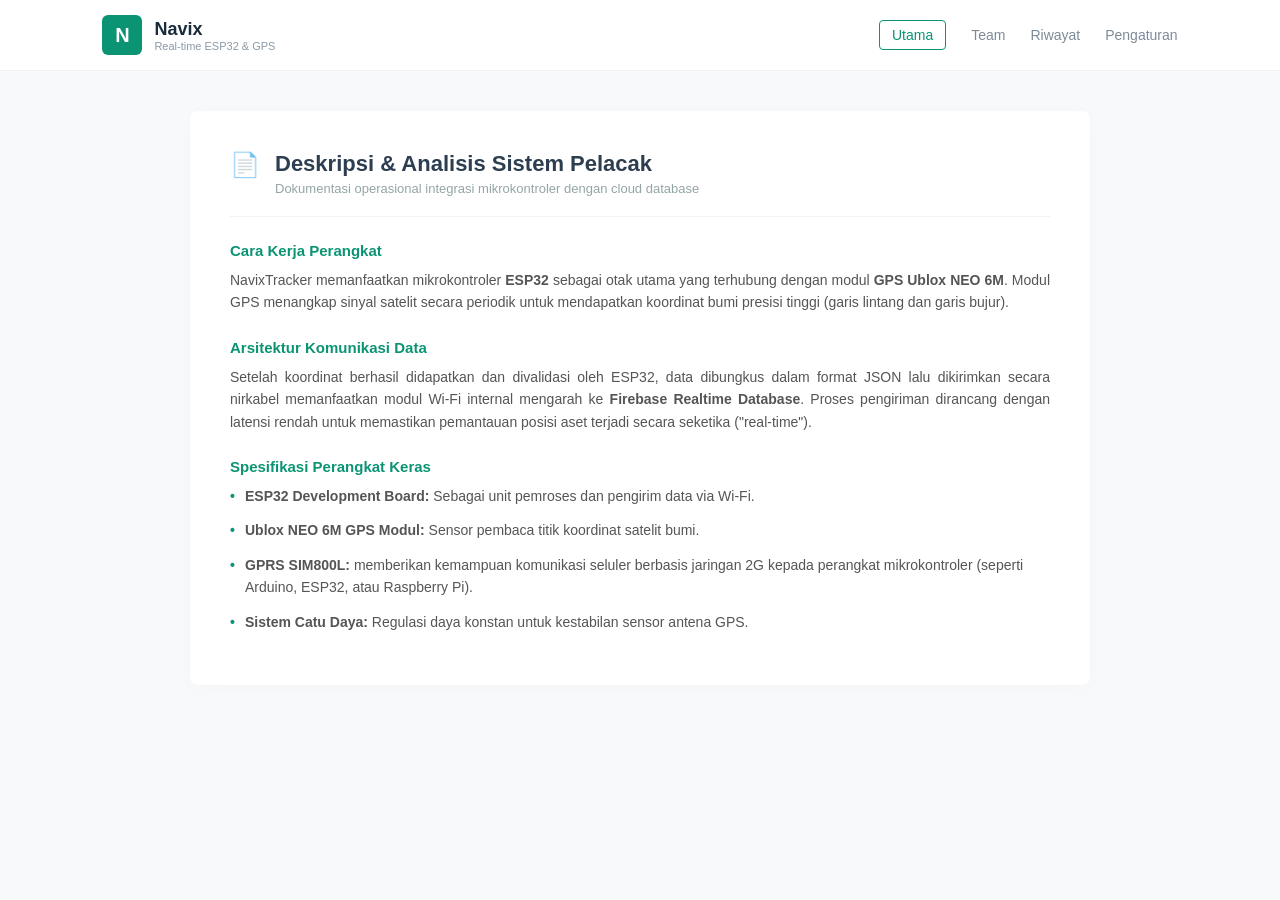
<file: index.html>
<!DOCTYPE html>
<html lang="id">
<head>
    <meta charset="UTF-8">
    <meta name="viewport" content="width=device-width, initial-scale=1.0">
    <title>Navix Tracker</title>
    <!-- Hubungkan ke file CSS luar -->
    <link rel="stylesheet" href="style.css">
</head>
<body>

    <!-- Header & Navigasi -->
    <header class="navbar-container">
        <div class="logo-area">
            <div class="logo-box">N</div>
            <div class="brand-text">
                <h1>Navix</h1>
                <p>Real-time ESP32 & GPS</p>
            </div>
        </div>
        
        <!-- Tombol Tiga Garis (Hanya muncul di Android/HP) -->
        <button class="hamburger-toggle" id="hamburger-btn">☰</button>

        <!-- Menu Navigasi -->
        <nav class="nav-menu" id="nav-menu">
            <ul>
                <li><a href="/Navix/" class="active">Utama</a></li>
                <li><a href="/Navix/team/">Team</a></li>
                <li><a href="/Navix/riwayat/">Riwayat</a></li>
                <li><a href="/Navix/pengaturan/">Pengaturan</a></li>
            </ul>
        </nav>
    </header>

    <!-- Konten Utama (Card) -->
    <main class="main-content">
        <article class="content-card">
            
            <header class="card-header">
                <span class="icon-doc">📄</span>
                <div>
                    <h2>Deskripsi & Analisis Sistem Pelacak</h2>
                    <p class="subtitle">Dokumentasi operasional integrasi mikrokontroler dengan cloud database</p>
                </div>
            </header>

            <section class="content-body">
                <h3>Cara Kerja Perangkat</h3>
                <p>NavixTracker memanfaatkan mikrokontroler <strong>ESP32</strong> sebagai otak utama yang terhubung dengan modul <strong>GPS Ublox NEO 6M</strong>. Modul GPS menangkap sinyal satelit secara periodik untuk mendapatkan koordinat bumi presisi tinggi (garis lintang dan garis bujur).</p>

                <h3>Arsitektur Komunikasi Data</h3>
                <p>Setelah koordinat berhasil didapatkan dan divalidasi oleh ESP32, data dibungkus dalam format JSON lalu dikirimkan secara nirkabel memanfaatkan modul Wi-Fi internal mengarah ke <strong>Firebase Realtime Database</strong>. Proses pengiriman dirancang dengan latensi rendah untuk memastikan pemantauan posisi aset terjadi secara seketika ("real-time").</p>

                <h3>Spesifikasi Perangkat Keras</h3>
                <ul class="spec-list">
                    <li><strong>ESP32 Development Board:</strong> Sebagai unit pemroses dan pengirim data via Wi-Fi.</li>
                    <li><strong>Ublox NEO 6M GPS Modul:</strong> Sensor pembaca titik koordinat satelit bumi.</li>
                    <li><strong>GPRS SIM800L:</strong> memberikan kemampuan komunikasi seluler berbasis jaringan 2G kepada perangkat mikrokontroler (seperti Arduino, ESP32, atau Raspberry Pi).</li>
                    <li><strong>Sistem Catu Daya:</strong> Regulasi daya konstan untuk kestabilan sensor antena GPS.</li>
                </ul>
            </section>

        </article>
    </main>

    <!-- Hubungkan ke file JavaScript luar -->
    <script src="script.js"></script>
</body>
</html>
</file>
<file: style.css>
/* --- PENGATURAN DASAR --- */
* {
    margin: 0;
    padding: 0;
    box-sizing: border-box;
    font-family: 'Segoe UI', Tahoma, Geneva, Verdana, sans-serif;
}

body {
    background-color: #f7f9fa; /* Latar abu-abu tipis seperti di gambar */
    color: #333333;
}

/* --- TAMPILAN NAVBAR DESTOP / LAPTOP --- */
.navbar-container {
    background-color: #ffffff;
    display: flex;
    justify-content: space-between;
    align-items: center;
    padding: 15px 8%;
    border-bottom: 1px solid #eef2f5;
    position: relative;
}

.logo-area {
    display: flex;
    align-items: center;
    gap: 12px;
}

.logo-box {
    background-color: #0b9474; /* Hijau ciri khas Navix */
    color: white;
    font-weight: bold;
    font-size: 20px;
    width: 40px;
    height: 40px;
    display: flex;
    align-items: center;
    justify-content: center;
    border-radius: 6px;
}

.brand-text h1 {
    font-size: 18px;
    color: #1a2b3c;
}

.brand-text p {
    font-size: 11px;
    color: #8a99a8;
}

.nav-menu ul {
    display: flex;
    list-style: none;
    gap: 25px;
}

.nav-menu ul li a {
    text-decoration: none;
    color: #7d8b99;
    font-size: 14px;
    transition: 0.2s;
}

/* Kotak hijau pada menu aktif sesuai gambar kamu */
.nav-menu ul li a.active, 
.nav-menu ul li a:hover {
    color: #0b9474;
    border: 1px solid #0b9474;
    padding: 6px 12px;
    border-radius: 4px;
}

/* Sembunyikan tombol hamburger secara default di laptop */
.hamburger-toggle {
    display: none;
    font-size: 28px;
    background: none;
    border: none;
    cursor: pointer;
    color: #333;
}

/* --- TAMPILAN KARTU KONTEN --- */
.main-content {
    display: flex;
    justify-content: center;
    padding: 40px 20px;
}

.content-card {
    background-color: #ffffff;
    max-width: 900px;
    width: 100%;
    padding: 40px;
    border-radius: 8px;
    box-shadow: 0 4px 20px rgba(0, 0, 0, 0.02);
}

.card-header {
    display: flex;
    align-items: flex-start;
    gap: 15px;
    border-bottom: 1px solid #f0f4f7;
    padding-bottom: 20px;
    margin-bottom: 25px;
}

.icon-doc {
    font-size: 24px;
    color: #f39c12;
}

.card-header h2 {
    font-size: 22px;
    color: #2c3e50;
    margin-bottom: 4px;
}

.subtitle {
    font-size: 13px;
    color: #95a5a6;
}

.content-body h3 {
    font-size: 15px;
    color: #0b9474;
    margin-top: 25px;
    margin-bottom: 10px;
}

.content-body p {
    font-size: 14px;
    line-height: 1.6;
    color: #555555;
    margin-bottom: 15px;
    text-align: justify;
}

.spec-list {
    list-style: none;
    margin-top: 10px;
}

.spec-list li {
    font-size: 14px;
    line-height: 1.6;
    color: #555555;
    margin-bottom: 12px;
    position: relative;
    padding-left: 15px;
}

.spec-list li::before {
    content: "•";
    color: #0b9474;
    font-weight: bold;
    position: absolute;
    left: 0;
}

/* --- PENGATURAN KHUSUS LAYAR ANDROID / HP (RESPONSIF) --- */
@media screen and (max-width: 768px) {
    .navbar-container {
        padding: 15px 5%; /* Perkecil padding di HP */
    }

    .hamburger-toggle {
        display: block; /* Tampilkan tombol menu garis tiga */
    }

    .nav-menu {
        display: none; /* Sembunyikan menu deret ke samping */
        position: absolute;
        top: 100%; /* Pas di bawah navbar */
        left: 0;
        width: 100%;
        background-color: #ffffff;
        box-shadow: 0 8px 12px rgba(0, 0, 0, 0.05);
        padding: 15px 0;
        z-index: 1000;
        border-top: 1px solid #f0f4f7;
    }

    /* Class ini akan aktif ketika tombol hamburger dipencet di HP */
    .nav-menu.aktif {
        display: block; 
    }

    .nav-menu ul {
        flex-direction: column; /* Menu disusun berderet ke bawah */
        gap: 0;
    }

    .nav-menu ul li {
        width: 100%;
        text-align: center;
    }

    .nav-menu ul li a {
        display: block;
        padding: 12px 0;
        width: 100%;
        font-size: 16px;
    }

    .nav-menu ul li a.active, 
    .nav-menu ul li a:hover {
        border: none; /* Hapus kotak border di HP agar lebih bersih */
        background-color: #f7f9fa;
        color: #0b9474;
        padding: 12px 0;
        border-radius: 0;
    }

    .content-card {
        padding: 20px; /* Perkecil padding kartu di HP agar tidak sempit */
    }
}
</file>
